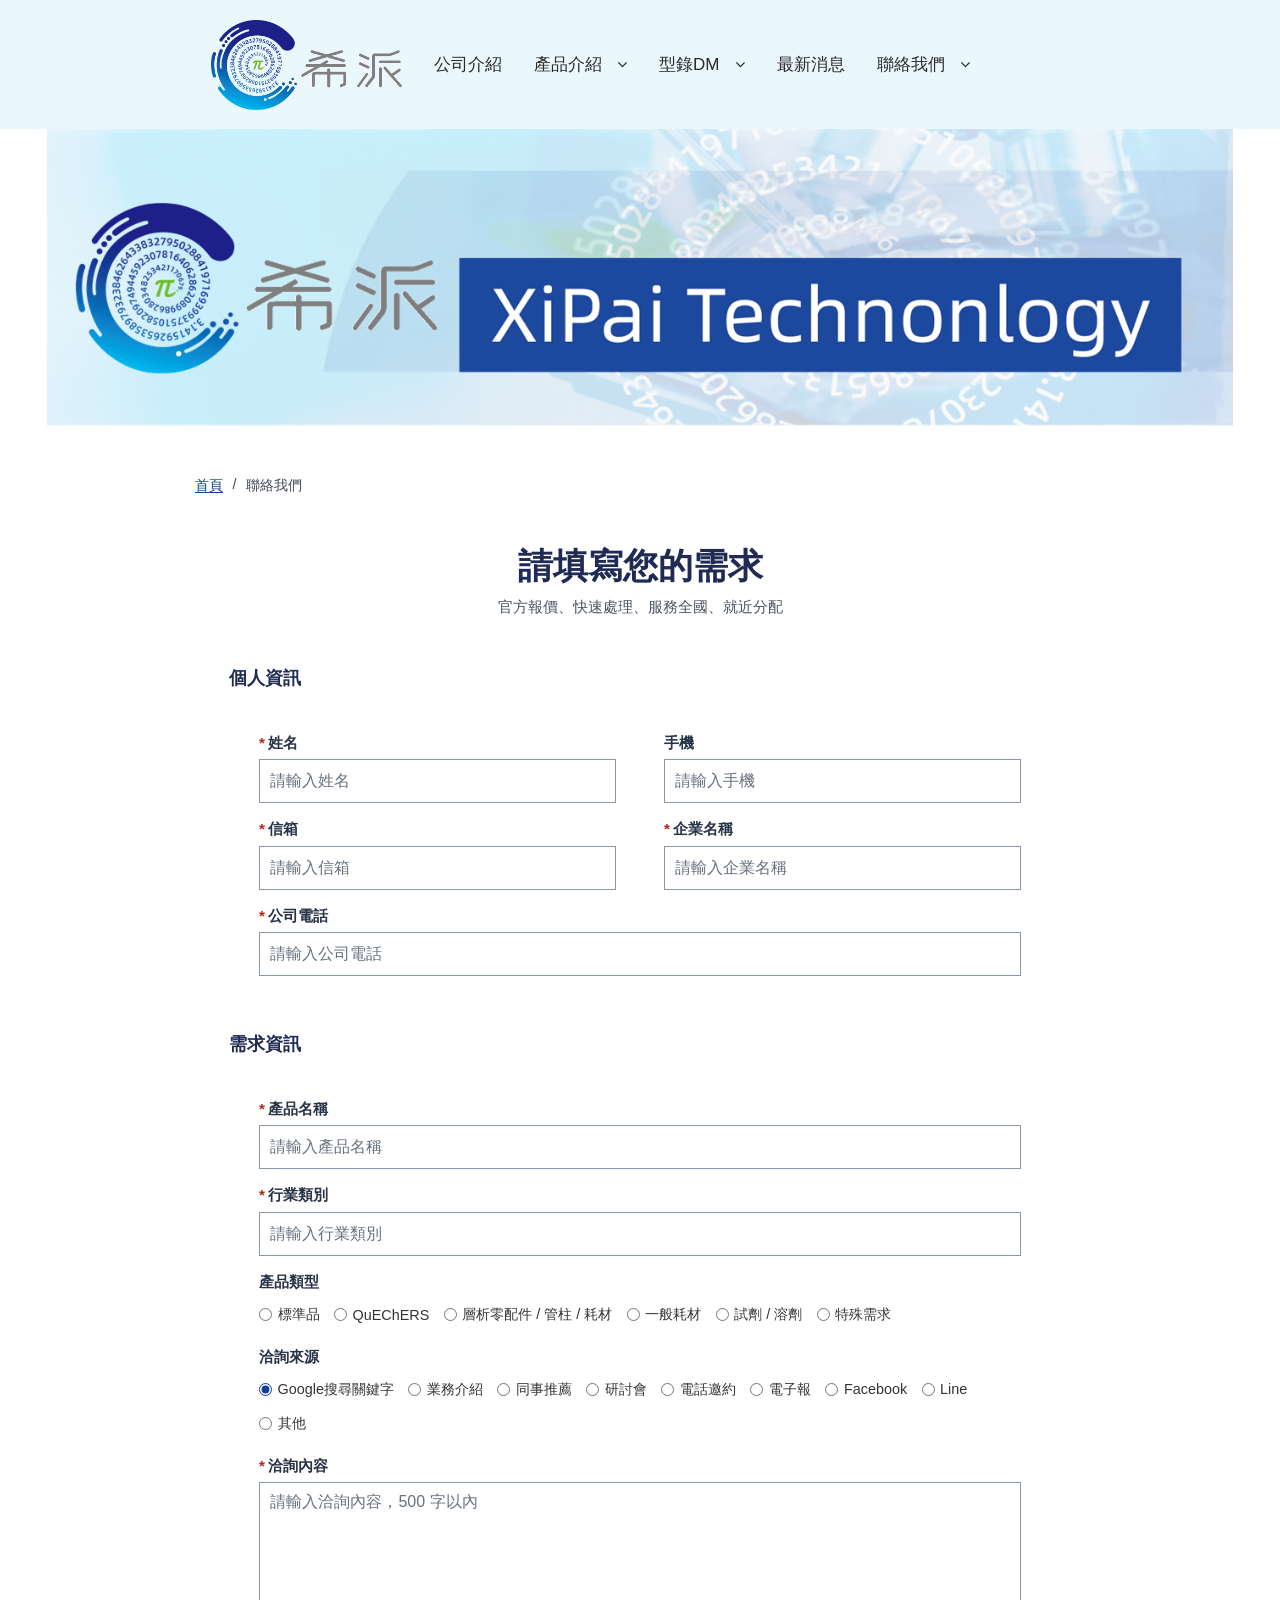
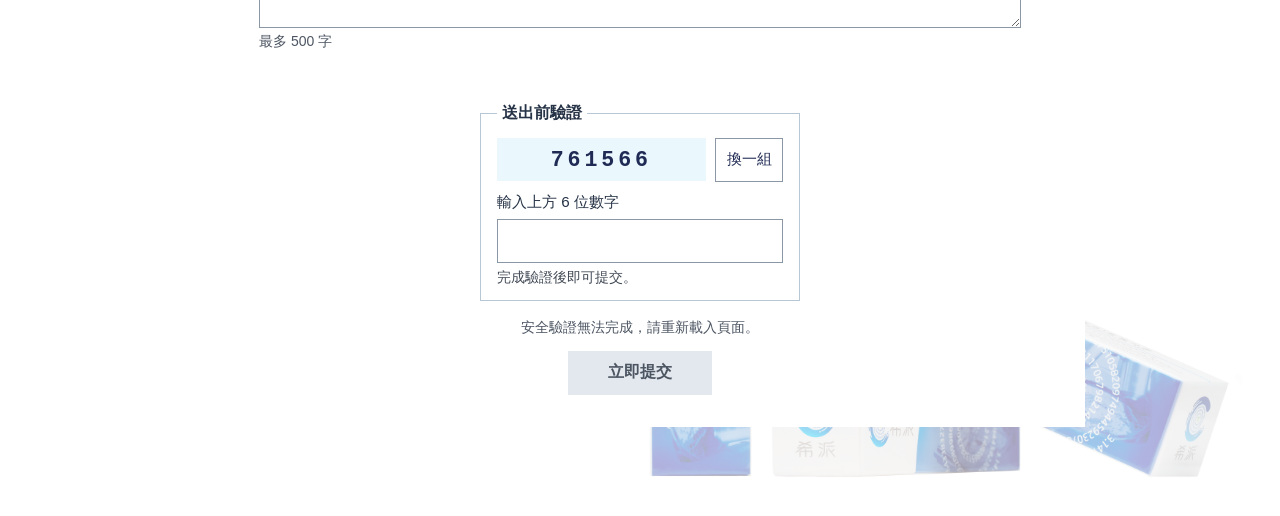
<file: index.html>
<!DOCTYPE html>
<html lang="zh-Hant">
  <head>
    <meta charset="utf-8">
    <link rel="canonical" href="https://xipai-taiwan.github.io/offer/">
    <title>聯絡我們｜希派科技</title>
    <meta name="description" content="填寫希派科技聯絡表單，洽詢產品資訊、報價與技術支援。">
    <meta name="viewport" content="width=device-width, initial-scale=1.0, maximum-scale=3">
    <link href="./styles.css?v=20261111-clean" rel="stylesheet">
    <link href="./contact/contact.css?v=20261126-verification" rel="stylesheet">
    <script src="./script.js?v=20261111-clean" defer></script>
    <link rel="icon" type="image/png" href="./favicon-logo2.png?v=20261111">
    <meta property="og:site_name" content="希派科技">
    <script type="module" id="offer-inbox-client">
const form = document.querySelector(".contact-form");
const button = form.querySelector('button[type="submit"]');
const displayed = document.querySelector("#verification-code");
const answer = document.querySelector("#verification-answer");
const message = document.querySelector("#verification-status");
const feedback = document.querySelector("#contact-result");
const widget = document.querySelector(".cf-turnstile");
const confirmation = document.querySelector("#contact-confirmation");

const configured = !form.action.startsWith("https://example.invalid/") &&
  widget.dataset.sitekey !== "YOUR_TURNSTILE_SITE_KEY";
let code = "";
let proof = "";
let sending = false;
let received = false;

function update() {
  const verified = code !== "" && answer.value === code;
  answer.setCustomValidity(verified ? "" : "請輸入畫面上的驗證碼。");
  button.disabled = !configured || !verified || !proof || sending || received;
  if (verified) {
    message.textContent = proof ? "驗證通過，可以提交。" : "數字正確，請等待安全驗證完成。";
  } else {
    message.textContent = answer.value.length === 6 ? "驗證碼不符，請重新輸入。" : "完成驗證後即可提交。";
  }
}

function refresh() {
  const number = crypto.getRandomValues(new Uint32Array(1))[0] % 900000 + 100000;
  const candidate = String(number);
  code = candidate === code ? String(number === 999999 ? 100000 : number + 1) : candidate;
  displayed.value = code;
  answer.value = "";
  update();
}

window.offerSecurityVerified = token => { proof = token; update(); };
window.offerSecurityExpired = () => { proof = ""; update(); };
window.offerSecurityError = () => {
  window.offerSecurityExpired();
  feedback.textContent = "安全驗證無法完成，請重新載入頁面。";
};

answer.addEventListener("input", update);
document.querySelector("#verification-refresh").addEventListener("click", () => {
  refresh();
  answer.focus();
});
window.addEventListener("pageshow", event => { if (event.persisted && !received) refresh(); });
refresh();

if (configured) {
  const script = document.createElement("script");
  script.src = "https://challenges.cloudflare.com/turnstile/v0/api.js";
  script.async = true;
  script.addEventListener("error", window.offerSecurityError);
  document.head.append(script);
} else {
  feedback.textContent = "線上表單暫停收件，請從頁首的「聯絡我們」選擇 LINE 或 FB。";
  form.prepend(feedback);
  form.querySelectorAll("fieldset").forEach(group => { group.disabled = true; });
  answer.closest(".contact-verification").hidden = true;
}

form.addEventListener("submit", async event => {
  event.preventDefault();
  update();
  if (button.disabled || !form.checkValidity()) return;
  const data = new URLSearchParams(new FormData(form));
  data.set("cf-turnstile-response", proof);
  sending = true;
  update();
  feedback.textContent = "正在提交…";
  try {
    const response = await fetch(form.action, { method: "POST", body: data, credentials: "omit" });
    const result = await response.json();
    if (response.status !== 201 || !Number.isSafeInteger(result.caseNumber) || result.caseNumber < 1) {
      feedback.textContent = result.error || "目前無法確認是否已收件，請透過 LINE 或 FB 詢問。";
      return;
    }
    received = true;
    document.querySelector("#contact-form-heading").hidden = true;
    confirmation.querySelector("strong").textContent = "#" + result.caseNumber;
    confirmation.hidden = false;
    form.reset();
    form.hidden = true;
    confirmation.focus();
  } catch {
    feedback.textContent = "目前無法確認是否已收件。已保留填寫內容，請透過 LINE 或 FB 詢問。";
  } finally {
    sending = false;
    if (!received) {
      window.offerSecurityExpired();
      window.turnstile?.reset();
    }
    update();
  }
});
</script>
  </head>
  <body>
    <div class="rwd-wrapper">
      <div id="wrap">
        <div id="header">
          <div class="topnavbar">
            <div class="container">
              <div id="logo">
                <a href="https://xipai-taiwan.github.io/Home/">
                  <img alt="希派科技" id="photoLogo" src="./logo.png">
                </a>
              </div>
              <nav id="nav" aria-label="主要導覽">
                <ul>
                  <li class="about-us first"><a data-local-control="true" href="#">公司介紹</a></li>
                  <li class="product has-subnav">
                    <a data-local-control="true" href="#">產品介紹</a>
                    <ul class="subnav">
                      <li class="no-subnav"><a data-local-control="true" href="#">標準品</a></li>
                      <li class="has-subnav">
                        <div><a data-local-control="true" href="#">QuEChERS</a></div>
                        <ul class="subnav">
                          <li class="no-subnav"><div><a data-local-control="true" href="#">QuEChERS農藥檢驗方法</a></div></li>
                          <li class="no-subnav"><div><a data-local-control="true" href="#">QuEChERs 蘇丹紅色素檢驗方法</a></div></li>
                          <li class="no-subnav"><div><a data-local-control="true" href="#">QuEChERs禽畜產品中殘留農藥檢驗方法－多重殘留分析方法 </a></div></li>
                          <li class="no-subnav"><div><a data-local-control="true" href="#">食品中多環芳香族碳氫化合物之檢驗方法</a></div></li>
                          <li class="no-subnav"><div><a data-local-control="true" href="#">檢測實例-蔬果</a></div></li>
                          <li class="no-subnav"><div><a data-local-control="true" href="#">檢測實例-肉類</a></div></li>
                          <li class="no-subnav"><div><a data-local-control="true" href="#">檢測實例-醫療</a></div></li>
                          <li class="no-subnav"><div><a data-local-control="true" href="#">檢測實例-其它</a></div></li>
                          <li class="no-subnav"><div><a data-local-control="true" href="#">陶瓷均質石</a></div></li>
                        </ul>
                      </li>
                      <li class="no-subnav"><div>&nbsp;</div></li>
                      <li class="has-subnav">
                        <div><a data-local-control="true" href="#">A. 樣品過濾</a></div>
                        <ul class="subnav">
                          <li class="has-subnav"><div><a data-local-control="true" href="#">A1. 針頭過濾器／針頭過濾頭／小飛碟</a></div></li>
                          <li class="has-subnav">
                            <div><a data-local-control="true" href="#">A2. 濾膜 / 濾紙</a></div>
                            <ul class="subnav">
                              <li class="no-subnav"><div><a data-local-control="true" href="#">A2-1. 過濾膜（實驗室 / 電子 / 化工 / 醫療 / 食品）</a></div></li>
                              <li class="no-subnav"><div><a data-local-control="true" href="#">A2-2. 定性定量濾紙</a></div></li>
                              <li class="no-subnav"><div><a data-local-control="true" href="#">A2-3. 玻纖濾紙</a></div></li>
                              <li class="no-subnav"><div><a data-local-control="true" href="#">A2-4. 圓筒濾紙（石英 / 玻纖 / 纖維）</a></div></li>
                            </ul>
                          </li>
                        </ul>
                      </li>
                      <li class="has-subnav"><div><a data-local-control="true" href="#">B. 實驗室檢驗產品 / 耗材</a></div></li>
                      <li class="has-subnav">
                        <div><a data-local-control="true" href="#">C. 層析零配件 / 耗材 </a></div>
                        <ul class="subnav">
                          <li class="has-subnav">
                            <div><a data-local-control="true" href="#">C1. 固相萃取/蛋白層析/合成空柱</a></div>
                            <ul class="subnav">
                              <li class="no-subnav"><div><a data-local-control="true" href="#">C1-1. 固相萃取空柱空柱</a></div></li>
                              <li class="no-subnav"><div><a data-local-control="true" href="#">C1-2. 蛋白層析空柱</a></div></li>
                              <li class="no-subnav"><div><a data-local-control="true" href="#">C1-3. 過濾柱</a></div></li>
                            </ul>
                          </li>
                          <li class="has-subnav">
                            <div><a data-local-control="true" href="#">C2. 液相層析HPLC</a></div>
                            <ul class="subnav">
                              <li class="no-subnav"><div><a data-local-control="true" href="#">C2-1. HPLC層析管柱</a></div></li>
                              <li class="no-subnav"><div><a data-local-control="true" href="#">C2-2. HPLC 燈座(來自日本)</a></div></li>
                            </ul>
                          </li>
                          <li class="no-subnav"><div><a data-local-control="true" href="#">C3. 薄層層析 TLC</a></div></li>
                          <li class="has-subnav">
                            <div><a data-local-control="true" href="#">C4. 固相層析 SPE </a></div>
                            <ul class="subnav">
                              <li class="no-subnav"><div><a data-local-control="true" href="#">C4-1. 聚合物SPE柱</a></div></li>
                              <li class="no-subnav"><div><a data-local-control="true" href="#">C4-2. 矽膠基質 SPE柱</a></div></li>
                              <li class="no-subnav"><div><a data-local-control="true" href="#">C4-3. 吸附型 SPE柱</a></div></li>
                              <li class="no-subnav"><div><a data-local-control="true" href="#">C4-4. 真菌毒素免疫親和柱</a></div></li>
                              <li class="no-subnav"><div><a data-local-control="true" href="#">C4-5. 混合型 SPE柱</a></div></li>
                              <li class="no-subnav"><div><a data-local-control="true" href="#">C4-6. 專用型 SPE柱</a></div></li>
                              <li class="no-subnav"><div><a data-local-control="true" href="#">C4-8. 固相萃取SPE裝置匣</a></div></li>
                            </ul>
                          </li>
                        </ul>
                      </li>
                      <li class="has-subnav"><div><a data-local-control="true" href="#">D. 化學溶劑 / 試劑</a></div></li>
                      <li class="has-subnav">
                        <div><a data-local-control="true" href="#">E. 標準品</a></div>
                        <ul class="subnav">
                          <li class="has-subnav">
                            <div><a data-local-control="true" href="#">E1. 公司的認證</a></div>
                            <ul class="subnav">
                              <li class="no-subnav"><div><a data-local-control="true" href="#">E1-1. ISO 17034</a></div></li>
                              <li class="no-subnav"><div><a data-local-control="true" href="#">E1-2. RMP 資質</a></div></li>
                              <li class="no-subnav"><div><a data-local-control="true" href="#">E1-3. ISO9001 品質管制</a></div></li>
                              <li class="no-subnav"><div><a data-local-control="true" href="#">E1-4. ISO14001 環境管理</a></div></li>
                              <li class="no-subnav"><div><a data-local-control="true" href="#">E1-5. ISO45001 職業健康安全</a></div></li>
                            </ul>
                          </li>
                        </ul>
                      </li>
                      <li class="has-subnav">
                        <div><a data-local-control="true" href="#">F. 標準品 (客製化)</a></div>
                        <ul class="subnav">
                          <li class="has-subnav"><div><a data-local-control="true" href="#">F1. 無機認證標準物質</a></div></li>
                          <li class="has-subnav"><div><a data-local-control="true" href="#">F2. 有機認證參考物質</a></div></li>
                        </ul>
                      </li>
                    </ul>
                  </li>
                  <li class="dm has-subnav">
                    <a data-local-control="true" href="#">型錄DM</a>
                    <ul class="subnav">
                      <li class="no-subnav">
                        <div><a href="https://drive.google.com/file/d/1QhoUslpoUJlFtGqSPIPyP2kLBaruAwxn/view?usp=drive_link" target="_blank" rel="noopener noreferrer">標準品</a></div>
                      </li>
                      <li class="no-subnav">
                        <div><a href="https://drive.google.com/file/d/1EAOyP3AqcrchLqEcIt9BfsqOjj7sD_Sd/view?usp=sharing" target="_blank" rel="noopener noreferrer">實驗室檢驗產品 / 耗材</a></div>
                      </li>
                      <li class="no-subnav">
                        <div><a href="https://drive.google.com/file/d/1OlKdsDGzjHNCrBssB2Od8t2RGLbAfjsk/view?usp=drive_link" target="_blank" rel="noopener noreferrer">一般耗材</a></div>
                      </li>
                      <li class="no-subnav">
                        <div><a href="https://drive.google.com/file/d/1NadB2GVYRqmJZnZAO7PPN8-7z2R7TZCw/view?usp=drive_link" target="_blank" rel="noopener noreferrer">層析零配件 / 耗材</a></div>
                      </li>
                      <li class="no-subnav"><div><a data-local-control="true" href="#">化學溶劑 / 試劑</a></div></li>
                    </ul>
                  </li>
                  <li class="news"><a href="https://xipai-taiwan.github.io/Newsletter/">最新消息</a></li>
                  <li class="contact-us last has-subnav">
                    <a data-local-control="true" href="#">聯絡我們</a>
                    <ul class="subnav">
                      <li class="no-subnav"><div><a href="https://lin.ee/8q82xLb" target="_blank" rel="noopener noreferrer">LINE</a></div></li>
                      <li class="no-subnav">
                        <div><a href="https://www.facebook.com/profile.php?id=61593895949170" target="_blank" rel="noopener noreferrer">FB</a></div>
                      </li>
                      <li class="no-subnav"><div><a href="#contact-title">留言聯絡</a></div></li>
                    </ul>
                  </li>
                </ul>
              </nav>
            </div>
          </div>
          <section id="banner" class="hero-carousel" aria-label="產品輪播" data-interval="3000">
            <img src="./banner-xipai-logo.png" alt="希派科技 XiPai Technology" width="1400" height="350" class="hero-slide is-active" aria-hidden="false">
            <img src="./banner-quechers.png" alt="QuEChERS 萃取粉劑與 dSPE 純化管" width="1400" height="350" class="hero-slide" aria-hidden="true">
            <img src="./banner-xipai.png" alt="希派標準物質與產品" width="1400" height="350" class="hero-slide" aria-hidden="true">
          </section>
        </div>
        <main class="main-container" id="main-wrap">
          <div class="container">
            <nav class="contact-breadcrumb" aria-label="頁面路徑">
              <a href="https://xipai-taiwan.github.io/Home/">首頁</a>
              <span aria-hidden="true">/</span>
              <span aria-current="page">聯絡我們</span>
            </nav>
            <section class="contact-content" aria-labelledby="contact-title">
              <header class="contact-intro" id="contact-form-heading">
                <h1 id="contact-title">請填寫您的需求</h1>
                <p>官方報價、快速處理、服務全國、就近分配</p>
              </header>
              <form class="contact-form" action="https://offer-inbox.xipai-tw.workers.dev/api/inquiries" method="post">
                <fieldset class="contact-group">
                  <legend>個人資訊</legend>
                  <div class="contact-fields">
                    <div class="contact-field">
                      <label for="name"><span class="contact-required" aria-hidden="true">*</span>姓名</label>
                      <input id="name" name="姓名" type="text" placeholder="請輸入姓名" autocomplete="name" required>
                    </div>
                    <div class="contact-field">
                      <label for="mobile">手機</label>
                      <input id="mobile" name="手機" type="tel" placeholder="請輸入手機" autocomplete="tel">
                    </div>
                    <div class="contact-field">
                      <label for="email"><span class="contact-required" aria-hidden="true">*</span>信箱</label>
                      <input id="email" name="email" type="email" placeholder="請輸入信箱" autocomplete="email" required>
                    </div>
                    <div class="contact-field">
                      <label for="company"><span class="contact-required" aria-hidden="true">*</span>企業名稱</label>
                      <input id="company" name="企業名稱" type="text" placeholder="請輸入企業名稱" autocomplete="organization" required>
                    </div>
                    <div class="contact-field contact-full">
                      <label for="companyPhone"><span class="contact-required" aria-hidden="true">*</span>公司電話</label>
                      <input id="companyPhone" name="公司電話" type="tel" placeholder="請輸入公司電話" autocomplete="work tel" required>
                    </div>
                  </div>
                </fieldset>
                <fieldset class="contact-group">
                  <legend>需求資訊</legend>
                  <div class="contact-fields">
                    <div class="contact-field contact-full">
                      <label for="product"><span class="contact-required" aria-hidden="true">*</span>產品名稱</label>
                      <input id="product" name="產品名稱" type="text" placeholder="請輸入產品名稱" required>
                    </div>
                    <div class="contact-field contact-full">
                      <label for="industry"><span class="contact-required" aria-hidden="true">*</span>行業類別</label>
                      <input id="industry" name="行業類別" type="text" placeholder="請輸入行業類別" required>
                    </div>
                    <fieldset class="contact-options contact-full">
                      <legend>產品類型</legend>
                      <div class="contact-radio">
                        <label><input type="radio" name="產品類型" value="標準品"> 標準品</label>
                        <label><input type="radio" name="產品類型" value="QuEChERS"> QuEChERS</label>
                        <label><input type="radio" name="產品類型" value="層析零配件 / 管柱 / 耗材"> 層析零配件 / 管柱 / 耗材</label>
                        <label><input type="radio" name="產品類型" value="一般耗材"> 一般耗材</label>
                        <label><input type="radio" name="產品類型" value="試劑 / 溶劑"> 試劑 / 溶劑</label>
                        <label><input type="radio" name="產品類型" value="特殊需求"> 特殊需求</label>
                      </div>
                    </fieldset>
                    <fieldset class="contact-options contact-full">
                      <legend>洽詢來源</legend>
                      <div class="contact-radio">
                        <label><input type="radio" name="洽詢來源" value="Google搜尋關鍵字" checked> Google搜尋關鍵字</label>
                        <label><input type="radio" name="洽詢來源" value="業務介紹"> 業務介紹</label>
                        <label><input type="radio" name="洽詢來源" value="同事推薦"> 同事推薦</label>
                        <label><input type="radio" name="洽詢來源" value="研討會"> 研討會</label>
                        <label><input type="radio" name="洽詢來源" value="電話邀約"> 電話邀約</label>
                        <label><input type="radio" name="洽詢來源" value="電子報"> 電子報</label>
                        <label><input type="radio" name="洽詢來源" value="Facebook"> Facebook</label>
                        <label><input type="radio" name="洽詢來源" value="Line"> Line</label>
                        <label><input type="radio" name="洽詢來源" value="其他"> 其他</label>
                      </div>
                    </fieldset>
                    <div class="contact-field contact-full">
                      <label for="message"><span class="contact-required" aria-hidden="true">*</span>洽詢內容</label>
                      <textarea id="message" name="洽詢內容" rows="7" maxlength="500" placeholder="請輸入洽詢內容，500 字以內" aria-describedby="inquiry-limit" required></textarea>
                      <span class="contact-hint" id="inquiry-limit">最多 500 字</span>
                    </div>
                  </div>
                </fieldset>
                <fieldset class="contact-verification" aria-describedby="verification-status">
                  <legend>送出前驗證</legend>
                  <div class="verification-code-row">
                    <output id="verification-code" class="verification-code" aria-label="驗證碼" aria-live="polite"></output>
                    <button id="verification-refresh" class="verification-refresh" type="button">換一組</button>
                  </div>
                  <label for="verification-answer">輸入上方 6 位數字</label>
                  <input id="verification-answer" type="text" inputmode="numeric" pattern="[0-9]{6}" maxlength="6" autocomplete="off" aria-describedby="verification-status" required>
                  <p id="verification-status" class="verification-status" role="status">完成驗證後即可提交。</p>
                </fieldset>
                <noscript><p class="contact-note">請啟用 JavaScript 以完成驗證及提交表單。</p></noscript>
                <div class="contact-note"><div class="cf-turnstile" data-sitekey="0x4AAAAAAGVXGcytB1fCsa5n" data-action="contact" data-size="flexible" data-appearance="interaction-only" data-callback="offerSecurityVerified" data-expired-callback="offerSecurityExpired" data-error-callback="offerSecurityError"></div></div>
<p class="contact-note" id="contact-result" role="status"></p>
                <button class="contact-submit" type="submit" aria-describedby="verification-status contact-result" disabled>立即提交</button>
              </form>
<section id="contact-confirmation" class="contact-intro" tabindex="-1" hidden>
<h2>已收到您的詢問</h2>
<p>案件編號 <strong></strong></p>
<p><a href="https://xipai-taiwan.github.io/Home/">返回首頁</a></p>
</section>
            </section>
          </div>
        </main>
      </div>
    </div>
  </body>
</html>
</file>
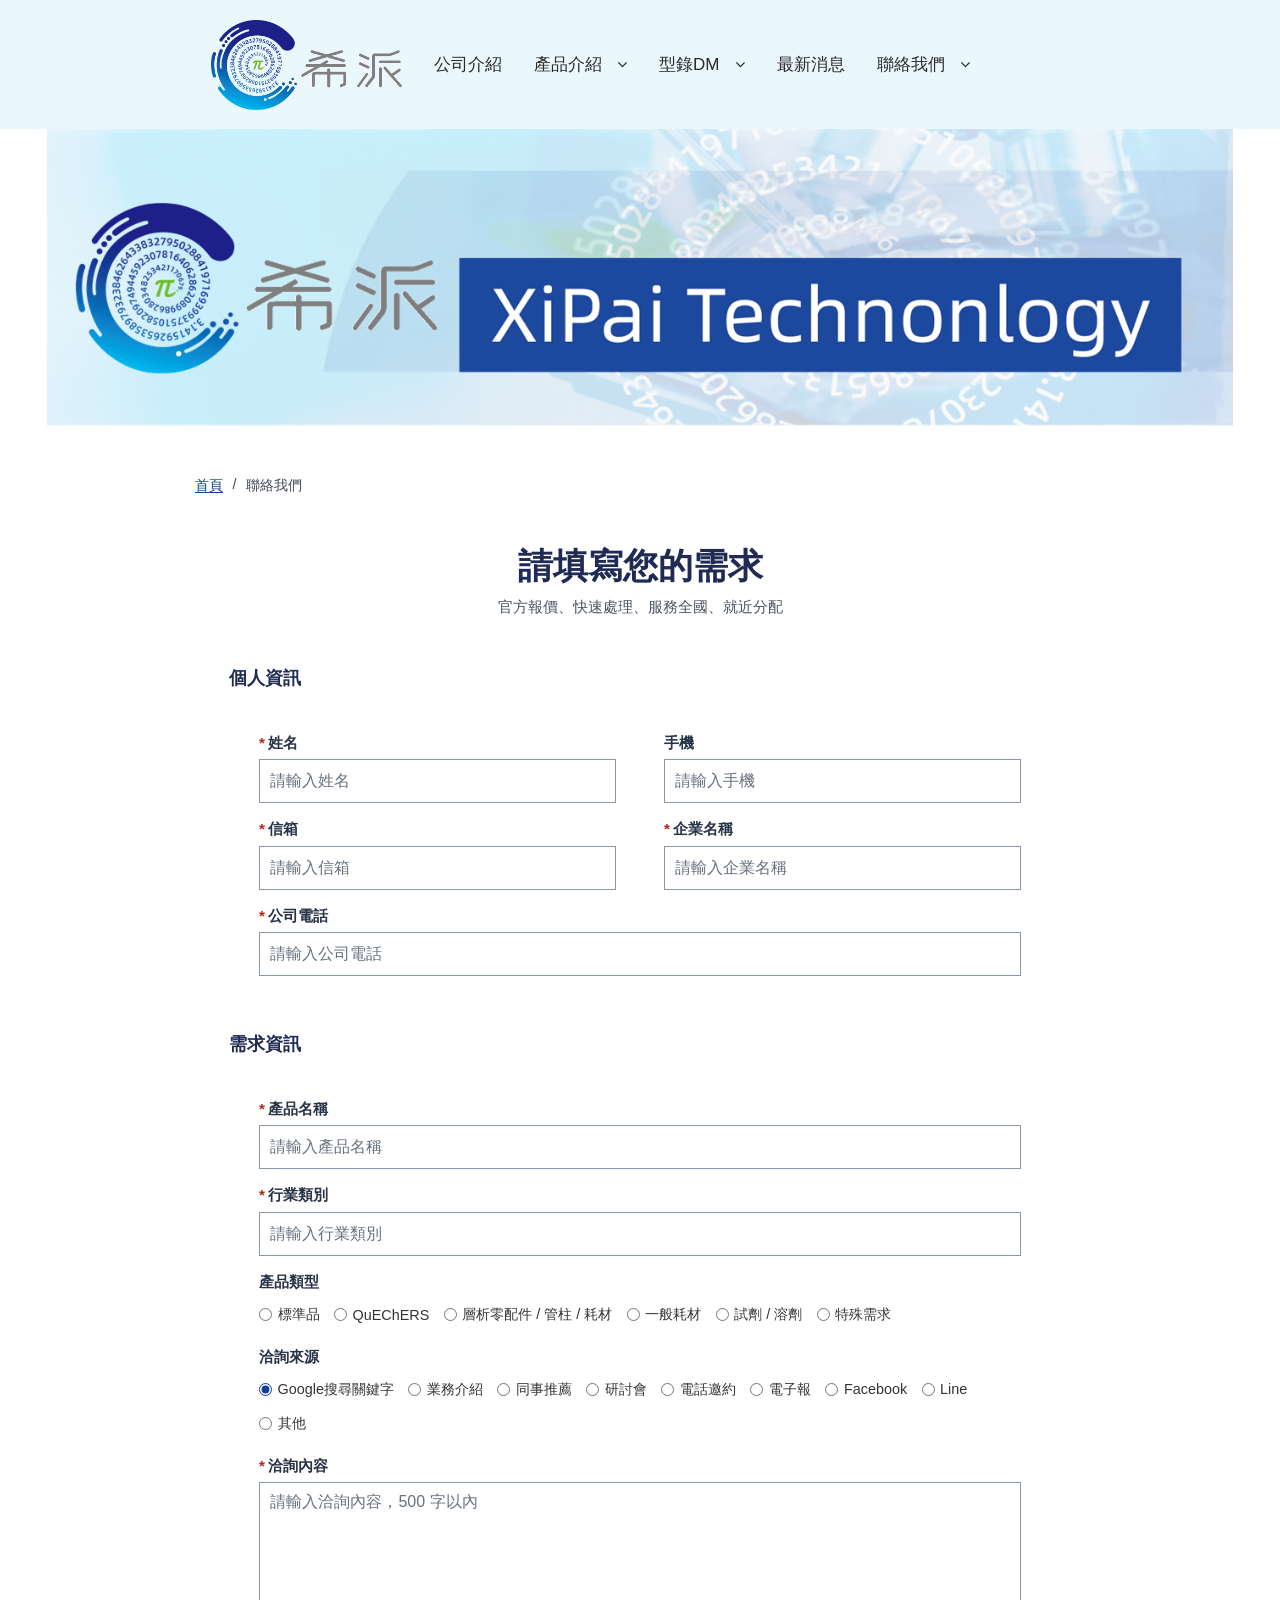
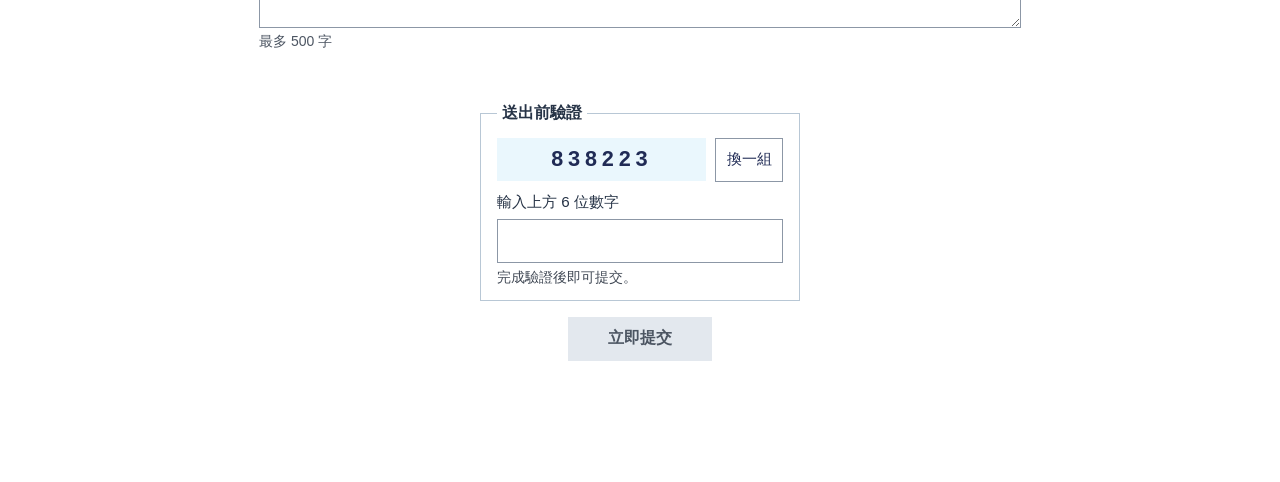
<file: contact/index.html>
<!doctype html>
<html lang="zh-Hant">
  <head>
    <meta charset="utf-8">
    <meta name="viewport" content="width=device-width, initial-scale=1">
    <link rel="canonical" href="https://xipai-taiwan.github.io/offer/">
    <meta http-equiv="refresh" content="0; url=../">
    <title>聯絡我們｜希派科技</title>
  </head>
  <body>
    <p>正在開啟聯絡表單。<a href="../">前往聯絡我們</a></p>
  </body>
</html>
</file>
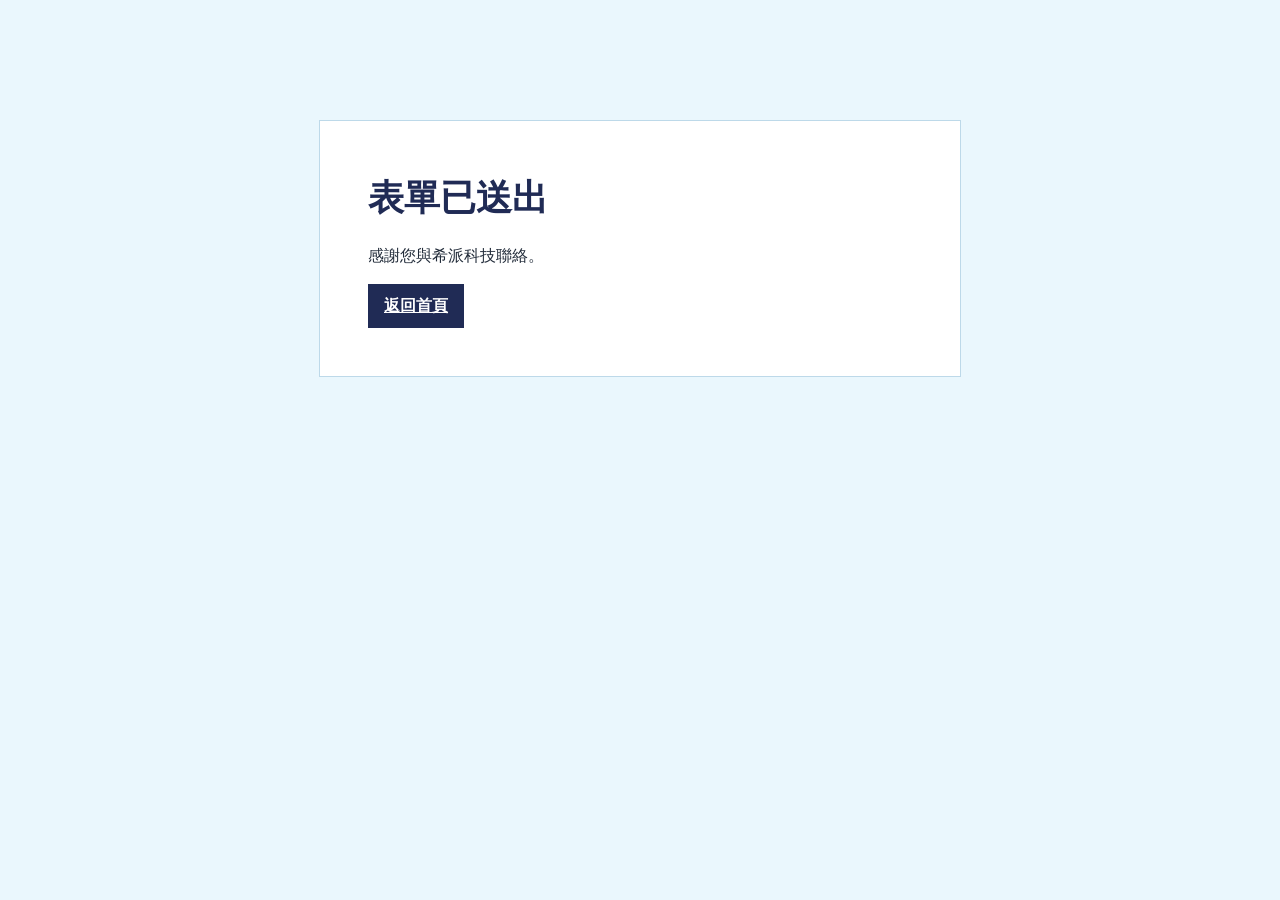
<file: thanks.html>
<!doctype html>
<html lang="zh-Hant">
  <head>
    <meta charset="utf-8">
    <meta name="viewport" content="width=device-width, initial-scale=1">
    <meta name="robots" content="noindex">
    <title>表單已送出｜希派科技</title>
    <style>
      body {
        margin: 0;
        padding: clamp(1rem, 5vw, 3rem);
        background: #eaf7fd;
        color: #222c3a;
        font: 1rem / 1.6 "Microsoft JhengHei", system-ui, sans-serif;
      }
      main {
        max-width: 34rem;
        margin: clamp(1rem, 8vh, 5rem) auto;
        padding: clamp(1.5rem, 6vw, 3rem);
        border: 1px solid #bdd9e9;
        background: #fff;
      }
      h1 {
        margin: 0;
        color: #202b55;
        font-size: clamp(1.65rem, 5vw, 2.25rem);
      }
      a {
        display: inline-flex;
        align-items: center;
        min-height: 44px;
        padding: 0 1rem;
        background: #202b55;
        color: #fff;
        font-weight: 700;
      }
      a:hover { background: #103f94; }
      a:focus-visible { outline: 2px solid #103f94; outline-offset: 3px; }
    </style>
  </head>
  <body>
    <main>
      <h1>表單已送出</h1>
      <p>感謝您與希派科技聯絡。</p>
      <a href="https://xipai-taiwan.github.io/Home/">返回首頁</a>
    </main>
  </body>
</html>
</file>
<file: contact/contact.css>
#nav > ul > li > a[aria-current="page"] {
  color: #103f94;
  text-decoration: underline;
  text-underline-offset: .35em;
}
#main-wrap {
  padding-block: clamp(1.5rem, 4vw, 3.125rem) clamp(3rem, 7vw, 6rem);
}
.contact-breadcrumb {
  display: flex;
  flex-wrap: wrap;
  gap: .6rem;
  margin-bottom: 1rem;
  color: #414955;
  font-size: .9rem;
}
.contact-breadcrumb a {
  color: #103f94;
  text-decoration: underline;
  text-underline-offset: .17em;
}
.contact-content {
  padding: clamp(1rem, 3.5vw, 2rem);
  background: #fff;
}
.contact-intro {
  margin-bottom: clamp(1.75rem, 5vw, 3rem);
  text-align: center;
}
.contact-intro h1 {
  margin: 0;
  color: #202b55;
  font-size: clamp(1.65rem, 4vw, 2.2rem);
  font-weight: 700;
  line-height: 1.3;
}
.contact-intro p {
  margin: .55rem 0 0;
  color: #4c5562;
  font-size: .95rem;
}
.contact-group,
.contact-options {
  min-inline-size: 0;
  margin: 0;
  padding: 0;
  border: 0;
}
.contact-group + .contact-group {
  margin-top: 1.5rem;
}
.contact-group > legend {
  margin-bottom: .65rem;
  color: #202b55;
  font-size: 1.1rem;
  font-weight: 700;
}
.contact-fields {
  display: grid;
  grid-template-columns: repeat(2, minmax(0, 1fr));
  gap: 1rem clamp(1rem, 4vw, 3rem);
  padding: clamp(1rem, 3.5vw, 2rem);
  background: #fff;
}
.contact-full {
  grid-column: 1 / -1;
}
.contact-field label,
.contact-options legend {
  display: block;
  margin-bottom: .35rem;
  padding: 0;
  color: #273447;
  font-size: .95rem;
  font-weight: 700;
}
.contact-required {
  margin-right: .18em;
  color: #b42318;
}
.contact-field input,
.contact-field textarea {
  box-sizing: border-box;
  display: block;
  width: 100%;
  min-height: 44px;
  padding: .55rem .65rem;
  border: 1px solid #8c97a6;
  border-radius: 0;
  background: #fff;
  color: #222c3a;
  font: inherit;
  font-size: 1rem;
}
.contact-field input::placeholder,
.contact-field textarea::placeholder {
  color: #67717e;
  opacity: 1;
}
.contact-field textarea {
  min-height: 9rem;
  resize: vertical;
}
.contact-hint,
.contact-note {
  color: #4c5562;
  font-size: .875rem;
}
.contact-hint {
  display: block;
  margin-top: .35rem;
}
.contact-radio {
  display: flex;
  flex-wrap: wrap;
  gap: .15rem .9rem;
}
.contact-radio label {
  display: inline-flex;
  align-items: center;
  gap: .35rem;
  min-height: 2rem;
  font-size: .9rem;
  cursor: pointer;
}
.contact-radio input {
  margin: 0;
  accent-color: #103f94;
}
.contact-note {
  margin: 1rem 0 .8rem;
  line-height: 1.5;
  text-align: center;
}
.contact-submit {
  display: block;
  min-width: 9rem;
  min-height: 44px;
  margin: 0 auto;
  padding: .55rem 1.2rem;
  border: 0;
  background: #202b55;
  color: #fff;
  font: inherit;
  font-size: 1rem;
  font-weight: 700;
  cursor: pointer;
}
.contact-submit:hover {
  background: #103f94;
}
.contact-form :focus-visible {
  outline: 2px solid #103f94;
  outline-offset: 2px;
}
@media (max-width: 575px) {
  .contact-fields {
    grid-template-columns: minmax(0, 1fr);
  }
}

#contact-title {
  scroll-margin-top: calc(var(--navbar-height, 129px) + 1rem);
}

.contact-verification {
  box-sizing: border-box;
  width: min(100%, 20rem);
  min-inline-size: 0;
  margin: 1.25rem auto 0;
  padding: .85rem 1rem .65rem;
  border: 1px solid #b8c7d5;
  background: #fff;
  color: #273447;
}
.contact-verification legend {
  padding: 0 .3rem;
  font-size: 1rem;
  font-weight: 700;
}
.verification-code-row {
  display: flex;
  flex-wrap: wrap;
  gap: .6rem;
  align-items: center;
  margin-bottom: .65rem;
}
.verification-code {
  display: block;
  flex: 1;
  padding: .4rem .5rem;
  background: #eaf7fd;
  color: #202b55;
  font: 700 1.35rem / 1.4 ui-monospace, monospace;
  letter-spacing: .18em;
  text-align: center;
}
.verification-refresh {
  min-height: 44px;
  padding: .3rem .65rem;
  border: 1px solid #8c97a6;
  background: #fff;
  color: #202b55;
  font: inherit;
  font-size: .95rem;
  cursor: pointer;
}
.contact-verification label {
  display: block;
  margin-bottom: .35rem;
  font-size: .95rem;
}
.contact-verification input {
  box-sizing: border-box;
  width: 100%;
  min-height: 44px;
  padding: .45rem .6rem;
  border: 1px solid #8c97a6;
  border-radius: 0;
  font: inherit;
  font-size: 1rem;
}
.verification-status {
  margin: .35rem 0 0;
  min-height: 1.5em;
  color: #414955;
  font-size: .875rem;
}
.contact-submit:disabled,
.contact-submit:disabled:hover {
  background: #e3e8ee;
  color: #4c5562;
  cursor: default;
}
</file>
<file: styles.css>
@font-face {
  font-family: FontAwesome;
  src: url("icons.woff2") format("woff2"), url("icons.woff") format("woff"), url("icons.ttf") format("truetype");
  font-weight: normal;
  font-style: normal;
}

h2,
h3 {
  font-family: inherit;
  font-weight: 500;
  line-height: inherit;
  color: inherit;
}

h2,
h3 {
  margin-top: 20px;
  margin-bottom: 10px;
}

h2 {
  font-size: 1.5em;
}

h3 {
  font-size: 1.17em;
}

p {
  margin-top: 0px;
  margin-right: 0px;
  margin-bottom: 10px;
  margin-left: 0px;
}

ul {
  margin-top: 0px;
  margin-bottom: 10px;
}

ul ul {
  margin-bottom: 0px;
}

.container {
  padding-right: 15px;
  padding-left: 15px;
  margin-right: auto;
  margin-left: auto;
}

.container::before,
.container::after {
  display: table;
  content: " ";
}

.container::after {
  clear: both;
}

@media (min-width: 768px) {
  .container {
    width: 100%;
  }
}

@media (min-width: 992px) {
  .container {
    width: 100%;
  }
}

@media (min-width: 1200px) {
  .container {
    width: 920px;
  }
}

.row::before,
.row::after {
  display: table;
  content: " ";
}

.row::after {
  clear: both;
}

html {
  touch-action: manipulation;
}

html,
body {
  height: 100%;
  min-width: 320px;
}

h2,
h3,
p,
ul {
  margin-top: 0px;
  margin-right: 0px;
  margin-bottom: 0px;
  margin-left: 0px;
  padding-top: 0px;
  padding-right: 0px;
  padding-bottom: 0px;
  padding-left: 0px;
}

ul {
  list-style-position: initial;
  list-style-image: initial;
  list-style-type: none;
}

a img {
  border-top-width: 0px;
  border-right-width: 0px;
  border-bottom-width: 0px;
  border-left-width: 0px;
  border-top-style: none;
  border-right-style: none;
  border-bottom-style: none;
  border-left-style: none;
  border-top-color: currentcolor;
  border-right-color: currentcolor;
  border-bottom-color: currentcolor;
  border-left-color: currentcolor;
  border-image-source: none;
  border-image-slice: 100%;
  border-image-width: 1;
  border-image-outset: 0;
  border-image-repeat: stretch;
}

a {
  -webkit-tap-highlight-color: rgba(24, 138, 255, 0.3);
  transition-behavior: normal;
  transition-duration: 0.25s;
  transition-timing-function: ease-in-out;
  transition-delay: 0s;
  transition-property: color;
}

::selection {
  background-color: rgb(41, 122, 163);
  color: rgb(255, 255, 255);
  text-shadow: none;
}

.edit-area {
  overflow-wrap: break-word;
}

#logo {
  min-height: 50px;
  height: 90px;
  line-height: 90px;
}

.main-container img {
  max-width: 100%;
}

@media (max-width: 768px) {
  #header {
    padding-top: 40px;
  }
}

#nav li.has-subnav ul li.has-subnav > div a::after,
#nav > ul > li.has-subnav > a::after {
  padding-left: 15px;
  font-family: FontAwesome;
  font-size: 16px;
}

#nav a {
  white-space-collapse: collapse;
  text-wrap-mode: nowrap;
}

#nav li {
  position: relative;
}

#nav li:hover > .subnav {
  opacity: 1;
  pointer-events: auto;
}

#nav li.has-subnav {
  cursor: pointer;
}

#nav li.has-subnav ul li {
  display: block;
}

#nav li.has-subnav ul li.has-subnav > div a::after {
  content: "";
}

#nav li.has-subnav ul ul {
  top: 0px;
  left: 100%;
  transform: rotateY(75deg);
}

#nav .subnav {
  position: absolute;
  top: 100%;
  z-index: 998;
  opacity: 0;
  pointer-events: none;
  transform: rotateX(-75deg);
  transform-origin: 0px 0px;
  transition-behavior: normal, normal, normal;
  transition-duration: 0.3s, 0.25s, 0.25s;
  transition-timing-function: ease-in-out, cubic-bezier(0.7, 0, 0.3, 1), cubic-bezier(0.7, 0, 0.3, 1);
  transition-delay: 0s, 0s, 0s;
  transition-property: opacity, transform, -webkit-transform;
  box-shadow: rgba(0, 0, 0, 0.3) 0px 10px 30px;
}

#nav > ul > li.has-subnav > a::after {
  content: "";
}

#nav > ul > li .subnav {
  left: 10px;
}

#nav > ul > li:hover > .subnav {
  transform: rotateX(0deg);
}

#nav > ul > li li:hover > .subnav {
  transform: rotateY(0deg);
}

.row {
  display: flex;
  flex-wrap: wrap;
}

.col-1 {
  padding-top: 15px;
  padding-right: 15px;
  padding-bottom: 15px;
  padding-left: 15px;
  min-height: 1px;
  flex-grow: 1;
  flex-shrink: 0;
  flex-basis: 100%;
  max-width: 100%;
}

.col-2 {
  padding-top: 15px;
  padding-right: 15px;
  padding-bottom: 15px;
  padding-left: 15px;
  min-height: 1px;
  flex-grow: 1;
  flex-shrink: 0;
  flex-basis: 50%;
  max-width: 50%;
}

@media only screen and (max-width: 428px) {
  .rwd-wrapper .col-2 {
    flex-grow: 0;
    flex-shrink: 0;
    flex-basis: 100%;
    max-width: 100%;
  }
}

.col-3 {
  padding-top: 15px;
  padding-right: 15px;
  padding-bottom: 15px;
  padding-left: 15px;
  min-height: 1px;
  flex-grow: 0;
  flex-shrink: 0;
  flex-basis: 33.3333%;
  max-width: 33.3333%;
}

@media only screen and (max-width: 576px) {
  .rwd-wrapper .col-3 {
    flex-grow: 0;
    flex-shrink: 0;
    flex-basis: 100%;
    max-width: 100%;
  }
}

@media only screen and (max-width: 428px) {
  .rwd-wrapper .col-3 {
    flex-grow: 0;
    flex-shrink: 0;
    flex-basis: 100%;
    max-width: 100%;
  }
}

.col-4 {
  padding-top: 15px;
  padding-right: 15px;
  padding-bottom: 15px;
  padding-left: 15px;
  min-height: 1px;
  flex-grow: 0;
  flex-shrink: 0;
  flex-basis: 25%;
  max-width: 25%;
}

@media only screen and (max-width: 767px) {
  .rwd-wrapper .col-4 {
    flex-grow: 0;
    flex-shrink: 0;
    flex-basis: 50%;
    max-width: 50%;
  }
}

@media only screen and (max-width: 576px) {
  .rwd-wrapper .col-4 {
    flex-grow: 0;
    flex-shrink: 0;
    flex-basis: 100%;
    max-width: 100%;
  }
}

@media only screen and (max-width: 428px) {
  .rwd-wrapper .col-4 {
    flex-grow: 0;
    flex-shrink: 0;
    flex-basis: 100%;
    max-width: 100%;
  }
}

#logo img {
  max-width: 100%;
  max-height: 100%;
  vertical-align: middle;
}

#logo {
  position: relative;
  overflow-x: hidden;
  overflow-y: hidden;
  display: inline-block;
  vertical-align: middle;
}

@media only screen and (max-width: 767px) {
  #logo {
    display: block !important;
  }
  
  #logo a {
    font-size: 110%;
  }
}

body {
  -webkit-font-smoothing: antialiased;
  margin-top: 0px;
  margin-right: 0px;
  margin-bottom: 0px;
  margin-left: 0px;
}

a {
  color: rgb(216, 189, 171);
  text-decoration-line: none;
  text-decoration-thickness: initial;
  text-decoration-style: initial;
  text-decoration-color: initial;
}

a:hover {
  color: rgb(209, 160, 127);
}

#wrap,
#header {
  position: relative;
}

.topnavbar .container {
  height: 100%;
  padding-top: 10px;
  padding-bottom: 10px;
  text-align: center;
  font-size: 0px;
}

@media only screen and (min-width: 768px) {
  .topnavbar {
    position: relative;
    left: 0px;
    z-index: 100;
    width: 100%;
    padding-top: 0.6rem;
    padding-right: 0px;
    padding-bottom: 0.6rem;
    padding-left: 0px;
  }
  
  .topnavbar .container {
    text-align: left;
  }
}

#nav {
  display: inline-block;
  vertical-align: middle;
}

#nav ul li {
  display: inline-block;
}

#nav ul li a {
  white-space-collapse: collapse;
  text-wrap-mode: nowrap;
  overflow-x: hidden;
  overflow-y: hidden;
  text-overflow: ellipsis;
  display: block;
  padding-top: 16px;
  padding-right: 16px;
  padding-bottom: 16px;
  padding-left: 16px;
  line-height: 1.3;
  transition-behavior: normal;
  transition-duration: 0.3s;
  transition-timing-function: ease;
  transition-delay: 0s;
  transition-property: all;
}

.fcol .container {
  padding-top: 16px;
  padding-right: 16px;
  padding-bottom: 16px;
  padding-left: 16px;
}

.fcol .container > * {
  padding-left: 16px;
  padding-right: 16px;
}

.fcol h2 {
  font-size: 1.7em;
  font-weight: 600;
}

@media only screen and (max-width: 767px) {
  #header {
    padding-top: 0px;
    overflow-x: visible !important;
    overflow-y: visible !important;
  }
}

@media only screen and (min-width: 768px) {
  .topnavbar {
    background-color: rgba(0, 0, 0, 0.4);
  }
  
  #logo img {
    padding-top: 0px;
    padding-right: 16px;
    padding-bottom: 0px;
    padding-left: 16px;
  }
}

@media only screen and (min-width: 768px) {
  .topnavbar {
    background-color: rgb(234, 247, 253);
  }
}

#nav ul li a {
  color: rgb(43, 43, 43);
  font-size: 17px;
}

#nav ul li a:hover {
  color: rgb(16, 63, 148);
  font-size: 17px;
}

#nav .subnav {
  background-color: rgb(234, 247, 253);
  max-width: 345px;
}

#nav ul li .subnav a {
  color: rgb(43, 43, 43);
  text-align: left;
  font-size: 17px;
}

#nav ul li .subnav a:hover {
  background-image: initial;
  background-position-x: initial;
  background-position-y: initial;
  background-size: initial;
  background-repeat: initial;
  background-attachment: initial;
  background-origin: initial;
  background-clip: initial;
  background-color: rgba(212, 200, 200, 0.1);
}

.fcol h2 {
  color: rgb(68, 68, 68);
}

#wrap {
  background-color: rgb(255, 255, 255);
  background-image: linear-gradient(rgba(255, 255, 255, 0.6), rgba(255, 255, 255, 0.6)), url("background.png");
  background-repeat: no-repeat;
  background-position-x: right;
  background-position-y: bottom;
  background-size: 100% 100%, 60% auto;
}

#main-wrap {
  background-image: none;
  background-position-x: initial;
  background-position-y: initial;
  background-size: initial;
  background-repeat: initial;
  background-attachment: initial;
  background-origin: initial;
  background-clip: initial;
  background-color: initial;
}

body {
  background-image: none;
  background-position-x: initial;
  background-position-y: initial;
  background-size: initial;
  background-repeat: initial;
  background-attachment: initial;
  background-origin: initial;
  background-clip: initial;
  background-color: initial;
  color: rgb(51, 51, 51);
  font-size: 13px;
  font-family: 微軟正黑體, Arial, Helvetica, sans-serif;
}

.row {
  margin-left: 0px;
  margin-right: 0px;
}

@media only screen and (min-width: 768px) {
  #main-wrap {
    margin-top: 0px;
  }
}

html,
body,
span,
div,
li,
ul,
h2,
h3,
a {
  box-sizing: border-box;
}

@media only screen and (max-width: 767px) {
  body,
  #wrap {
    margin-top: 0px;
    margin-right: 0px;
    margin-bottom: 0px;
    margin-left: 0px;
  }
  
  #header {
    overflow-x: hidden;
    overflow-y: hidden;
    position: relative !important;
    height: auto !important;
    width: 100% !important;
  }
  
  #logo a {
    width: 100%;
    height: auto;
    display: inline-block;
  }
  
  #logo a img {
    margin-top: 0px;
    margin-right: auto;
    margin-bottom: 0px;
    margin-left: auto;
  }
  
  #nav {
    display: none;
  }
}

@media only screen and (max-width: 767px) {
  #main-wrap {
    width: 100%;
  }
}

#nav li:focus-within > .subnav,
#nav li.menu-open > .subnav {
  display: block;
  visibility: visible;
  opacity: 1;
}

#nav a:focus-visible {
  outline-color: rgb(7, 90, 155);
  outline-style: solid;
  outline-width: 2px;
  outline-offset: 3px;
}

@media (max-width: 767px) {
  #nav {
    display: block !important;
    position: relative !important;
  }
  
  #nav > ul {
    display: flex;
    flex-wrap: wrap;
  }
  
  #nav .subnav {
    max-width: 90vw;
  }
}

.hot-products-heading + .row > .col-4 {
  padding-top: 0px;
}

:root body .text-justify {
  text-align: justify;
}

:root body .text-18 {
  font-size: 18px;
}

:root body .font-ming {
  font-family: 新細明體;
}

:root body .font-hei {
  font-family: "LiHei Pro", 微軟正黑體;
}

:root body .text-center {
  text-align: center;
}

:root body .tagline {
  color: rgb(0, 0, 255);
  font-size: 24px;
}

:root body .text-left {
  text-align: left;
}

:root body .text-12 {
  font-size: 12px;
}

:root body .text-black {
  color: rgb(0, 0, 0);
}

:root body .text-16 {
  font-size: 16px;
}

:root body .text-red {
  color: rgb(255, 0, 0);
}

:root body .news-date {
  font-size: 11px;
  color: rgb(128, 128, 128);
}

:root body .text-20-black {
  color: rgb(0, 0, 0);
  font-size: 20px;
}

:root body .text-purple {
  color: rgb(128, 0, 128);
}

:root body .text-dark {
  color: rgb(51, 51, 51);
}

:root body .text-navy {
  color: rgb(0, 0, 128);
}

:root body .text-14 {
  font-size: 14px;
}

:root body .product-caption {
  font-size: 16px;
  color: rgb(0, 0, 0);
}

:root body .section-heading {
  margin: 0 0 var(--section-gap);
  text-align: left;
}

:root body .section-heading-image {
  display: block;
  width: var(--section-title-width);
  max-width: 100%;
  height: auto;
}

:root {
  --section-title-width: 228px;
  --section-gap: 20px;
  --agency-heading-gap: 50px;
  --agency-row-gap: 30px;
}

.brand-logos {
  display: grid;
  grid-template-columns: minmax(0px, 2.12281fr) minmax(0px, 4.10106fr);
  align-items: center;
  row-gap: 20px;
  column-gap: 20px;
  padding-top: 0px;
  padding-right: 50px;
  padding-bottom: 15px;
  padding-left: 15px;
  max-width: 581.3px;
}

.brand-logos img {
  display: block;
  width: 100%;
  height: auto;
}

.other-products-heading img {
  margin-inline-start: auto;
  margin-inline-end: auto;
}

.agency-section {
  padding-inline-start: 0px;
  padding-inline-end: 0px;
}

.agency-brands {
  display: grid;
  grid-template-columns: repeat(2, minmax(0px, 1fr));
  padding-top: calc(var(--agency-heading-gap) - var(--section-gap));
}

.agency-brand {
  min-width: 0px;
  padding-inline-start: 15px;
  padding-inline-end: 15px;
}

.agency-logo {
  display: block;
  width: 427px;
  max-width: 100%;
  height: 94px;
  object-fit: cover;
  object-position: center center;
  margin-top: 0px;
  margin-right: 0px;
  margin-bottom: 0px;
  margin-left: 0px;
}

.agency-logo-lgc {
  width: 384.3px;
  height: auto;
  aspect-ratio: 427 / 94;
}

.main-container .agency-logo-next {
  display: block;
  width: auto;
  max-width: none;
  height: auto;
  margin-top: var(--agency-row-gap);
}

.main-container .agency-logo-skytree {
  width: var(--agency-upper-width, 427px);
}

@media (max-width: 576px) {
  .agency-brands {
    grid-template-columns: 1fr;
    row-gap: 50px;
    column-gap: 50px;
  }
  
  .agency-logo {
    height: auto;
    aspect-ratio: 427 / 94;
  }
}

#banner.hero-carousel {
  position: relative;
  width: calc(100% - 94px);
  max-width: 1400px;
  aspect-ratio: 4 / 1;
  margin-inline-start: auto;
  margin-inline-end: auto;
  overflow-x: hidden;
  overflow-y: hidden;
  background-image: initial;
  background-position-x: initial;
  background-position-y: initial;
  background-size: initial;
  background-repeat: initial;
  background-attachment: initial;
  background-origin: initial;
  background-clip: initial;
  background-color: rgb(255, 255, 255);
}

.hero-slide {
  position: absolute;
  top: 0px;
  right: 0px;
  bottom: 0px;
  left: 0px;
  display: block;
  width: 100%;
  height: 100%;
  object-fit: contain;
  opacity: 0;
  transition-behavior: normal;
  transition-duration: 350ms;
  transition-timing-function: ease;
  transition-delay: 0s;
  transition-property: opacity;
}

.hero-slide.is-active {
  opacity: 1;
}

#main-wrap {
  margin-top: 0px;
  padding-top: 50px;
}

#main-wrap > .fcol:first-child > .container,
#nicedit_1 > .row:first-child > .row > .col-1 {
  padding-top: 0px;
}

@media (prefers-reduced-motion: reduce) {
  .hero-slide {
    transition-behavior: normal;
    transition-duration: 0s;
    transition-timing-function: ease;
    transition-delay: 0s;
    transition-property: none;
  }
}

.topnavbar {
  position: fixed;
  top: 0px;
  left: 0px;
  width: 100%;
  z-index: 1000;
  background-color: rgb(234, 247, 253);
}

#header {
  padding-top: var(--navbar-height, 129px);
  overflow-x: visible !important;
  overflow-y: visible !important;
}

#nav ul.subnav {
  width: 380px;
  max-width: calc(-24px + 100vw);
}

#nav ul.subnav a {
  position: relative;
  white-space-collapse: collapse;
  text-wrap-mode: wrap;
  overflow-x: visible;
  overflow-y: visible;
  text-overflow: clip;
  overflow-wrap: anywhere;
  line-height: 1.5;
  padding-right: 36px;
}

#nav ul.subnav li.has-subnav > div > a::after {
  position: absolute;
  top: 16px;
  right: 12px;
  padding-left: 0px;
}

#nav li:hover > ul.subnav,
#nav li:focus-within > ul.subnav,
#nav li.menu-open > ul.subnav {
  opacity: 1;
  pointer-events: auto;
  transform: none;
}

#nav li.submenu-flip > ul.subnav {
  left: auto;
  right: 100%;
}

@media (max-width: 767px) {
  #nav ul.subnav ul.subnav {
    position: static;
    width: 100%;
    max-width: 100%;
    left: auto;
    right: auto;
  }
}

.main-container .agency-logo-lgc {
  width: 384.3px;
  max-width: 100%;
  height: auto;
  aspect-ratio: 1600 / 213;
  object-fit: contain;
}

@media (max-width: 767px) {
  #logo {
    width: 100%;
    max-width: 280px;
    height: auto;
    min-height: 0px;
    line-height: normal;
    overflow-x: visible;
    overflow-y: visible;
    margin-top: 0px;
    margin-right: auto;
    margin-bottom: 8px;
    margin-left: auto;
  }
  
  #logo a {
    display: block;
    width: 100%;
    height: auto;
    line-height: normal;
  }
  
  #logo img {
    display: block;
    width: 100%;
    max-width: 100%;
    height: auto;
    max-height: none;
    margin-top: 0px;
    margin-right: 0px;
    margin-bottom: 0px;
    margin-left: 0px;
    padding-top: 0px;
    padding-right: 0px;
    padding-bottom: 0px;
    padding-left: 0px;
    object-fit: contain;
  }
}

html.touch-navigation #nav ul.subnav {
  box-shadow: none;
  display: none !important;
  position: static !important;
  width: 100% !important;
  max-width: 100% !important;
  max-height: none !important;
  top: auto !important;
  left: auto !important;
  right: auto !important;
  opacity: 1 !important;
  visibility: visible !important;
  transform: none !important;
  transition-behavior: normal !important;
  transition-duration: 0s !important;
  transition-timing-function: ease !important;
  transition-delay: 0s !important;
  transition-property: none !important;
  pointer-events: auto !important;
  overflow-x: visible !important;
  overflow-y: visible !important;
}

html.touch-navigation #nav li.menu-open > ul.subnav {
  display: block !important;
}

html.touch-navigation #nav > ul > li > ul.subnav {
  -webkit-overflow-scrolling: touch;
  overscroll-behavior-x: contain;
  overscroll-behavior-y: contain;
  box-shadow: rgba(0, 0, 0, 0.18) 0px 8px 20px;
  position: fixed !important;
  top: var(--navbar-height, 129px) !important;
  left: 12px !important;
  right: 12px !important;
  width: calc(100% - 24px) !important;
  max-width: calc(100% - 24px) !important;
  max-height: calc(100vh - var(--navbar-height, 129px) - 12px) !important;
  max-height: calc(100dvh - var(--navbar-height, 129px) - 12px) !important;
  overflow-y: auto !important;
  overflow-x: hidden !important;
}

html.touch-navigation #nav ul.subnav li {
  display: block;
  width: 100%;
}

html.touch-navigation #nav ul.subnav a {
  min-height: 44px;
  touch-action: manipulation;
}

html.touch-navigation #nav ul.subnav ul.subnav {
  padding-left: 12px;
  border-left-width: 2px;
  border-left-style: solid;
  border-left-color: rgb(199, 227, 240);
}
</file>
